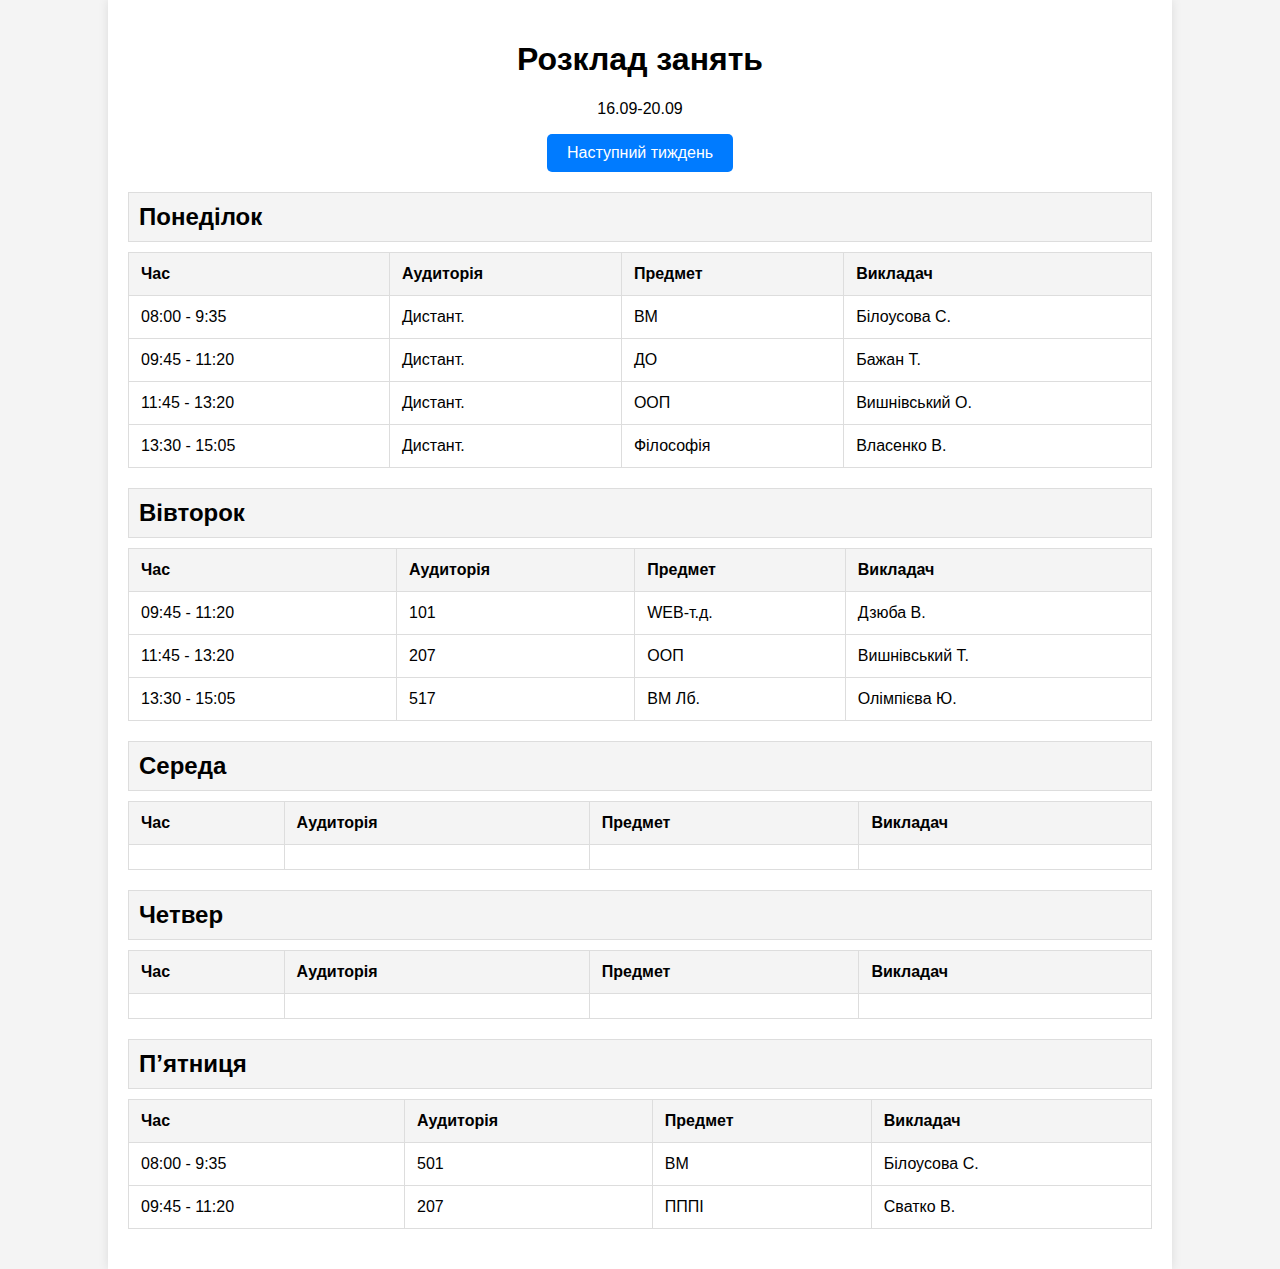
<file: index.html>
<!DOCTYPE html>
<html lang="uk">
<head>
    <meta charset="UTF-8">
    <meta name="viewport" content="width=device-width, initial-scale=1.0">
    <title>Розклад занять</title>
    <link rel="stylesheet" href="styles.css">
</head>
<body>
    <div class="container">
        <h1>Розклад занять</h1>
        <p>16.09-20.09</p>
        <div class="week-switch">
            <a href="week2.html">
                <button>Наступний тиждень</button>
            </a>              
        </div>
        <div class="schedules">
            <div class="schedule">
                <h2>Понеділок</h2>
                <table>
                    <thead>
                        <tr>
                            <th>Час</th>
                            <th>Аудиторія</th>
                            <th>Предмет</th>
                            <th>Викладач</th>
                        </tr>
                    </thead>
                    <tbody>
                        <tr>
                            <td>08:00 - 9:35</td>
                            <td>Дистант.</td>
                            <td>ВМ</td>
                            <td>Білоусова С.</td>
                        </tr>
                        <tr>
                            <td>09:45 - 11:20</td>
                            <td>Дистант.</td>
                            <td>ДО</td>
                            <td>Бажан Т.</td>
                        </tr>
                        <tr></tr>
                            <td>11:45 - 13:20</td>
                            <td>Дистант.</td>
                            <td>ООП</td>
                            <td>Вишнівський О.</td>
                        </tr>
                        <tr>
                            <td>13:30 - 15:05</td>
                            <td>Дистант.</td>
                            <td>Філософія</td>
                            <td>Власенко В.</td>
                        </tr>
                    </tbody>
                </table>
            </div>
            <div class="schedule">
                <h2>Вівторок</h2>
                <table>
                    <thead>
                        <tr>
                            <th>Час</th>
                            <th>Аудиторія</th>
                            <th>Предмет</th>
                            <th>Викладач</th>
                        </tr>
                    </thead>
                    <tbody>
                        <tr></tr>
                            <td>09:45 - 11:20</td>
                            <td>101</td>
                            <td>WEB-т.д.</td>
                            <td>Дзюба В.</td>
                        </tr>
                        <tr></tr>
                            <td>11:45 - 13:20</td>
                            <td>207</td>
                            <td>ООП</td>
                            <td>Вишнівський Т.</td>
                        </tr>
                        <tr>
                            <td>13:30 - 15:05</td>
                            <td>517</td>
                            <td>ВМ Лб.</td>
                            <td>Олімпієва Ю.</td>
                        </tr>
                    </tbody>
                </table>
            </div>
            <div class="schedule">
                <h2>Середа</h2>
                <table>
                    <thead>
                        <tr>
                            <th>Час</th>
                            <th>Аудиторія</th>
                            <th>Предмет</th>
                            <th>Викладач</th>
                        </tr>
                    </thead>
                    <tbody>
                        <tr>
                            <td></td>
                            <td></td>
                            <td></td>
                            <td></td>
                        </tr>
                    </tbody>
                </table>
            </div>
            <div class="schedule">
                <h2>Четвер</h2>
                <table>
                    <thead>
                        <tr>
                            <th>Час</th>
                            <th>Аудиторія</th>
                            <th>Предмет</th>
                            <th>Викладач</th>
                        </tr>
                    </thead>
                    <tbody>
                        <tr>
                            <td></td>
                            <td></td>
                            <td></td>
                            <td></td>
                        </tr>
                    </tbody>
                </table>
            </div>
            <div class="schedule">
                <h2>П’ятниця</h2>
                <table>
                    <thead>
                        <tr>
                            <th>Час</th>
                            <th>Аудиторія</th>
                            <th>Предмет</th>
                            <th>Викладач</th>
                        </tr>
                    </thead>
                    <tbody>
                        <tr>
                            <td>08:00 - 9:35</td>
                            <td>501</td>
                            <td>ВМ</td>
                            <td>Білоусова С.</td>
                        </tr>
                        <tr>
                            <td>09:45 - 11:20</td>
                            <td>207</td>
                            <td>ПППІ</td>
                            <td>Сватко В.</td>
                        </tr>
                    </tbody>
                </table>
            </div>
        </div>
    </div>
</body>
</html>
</file>
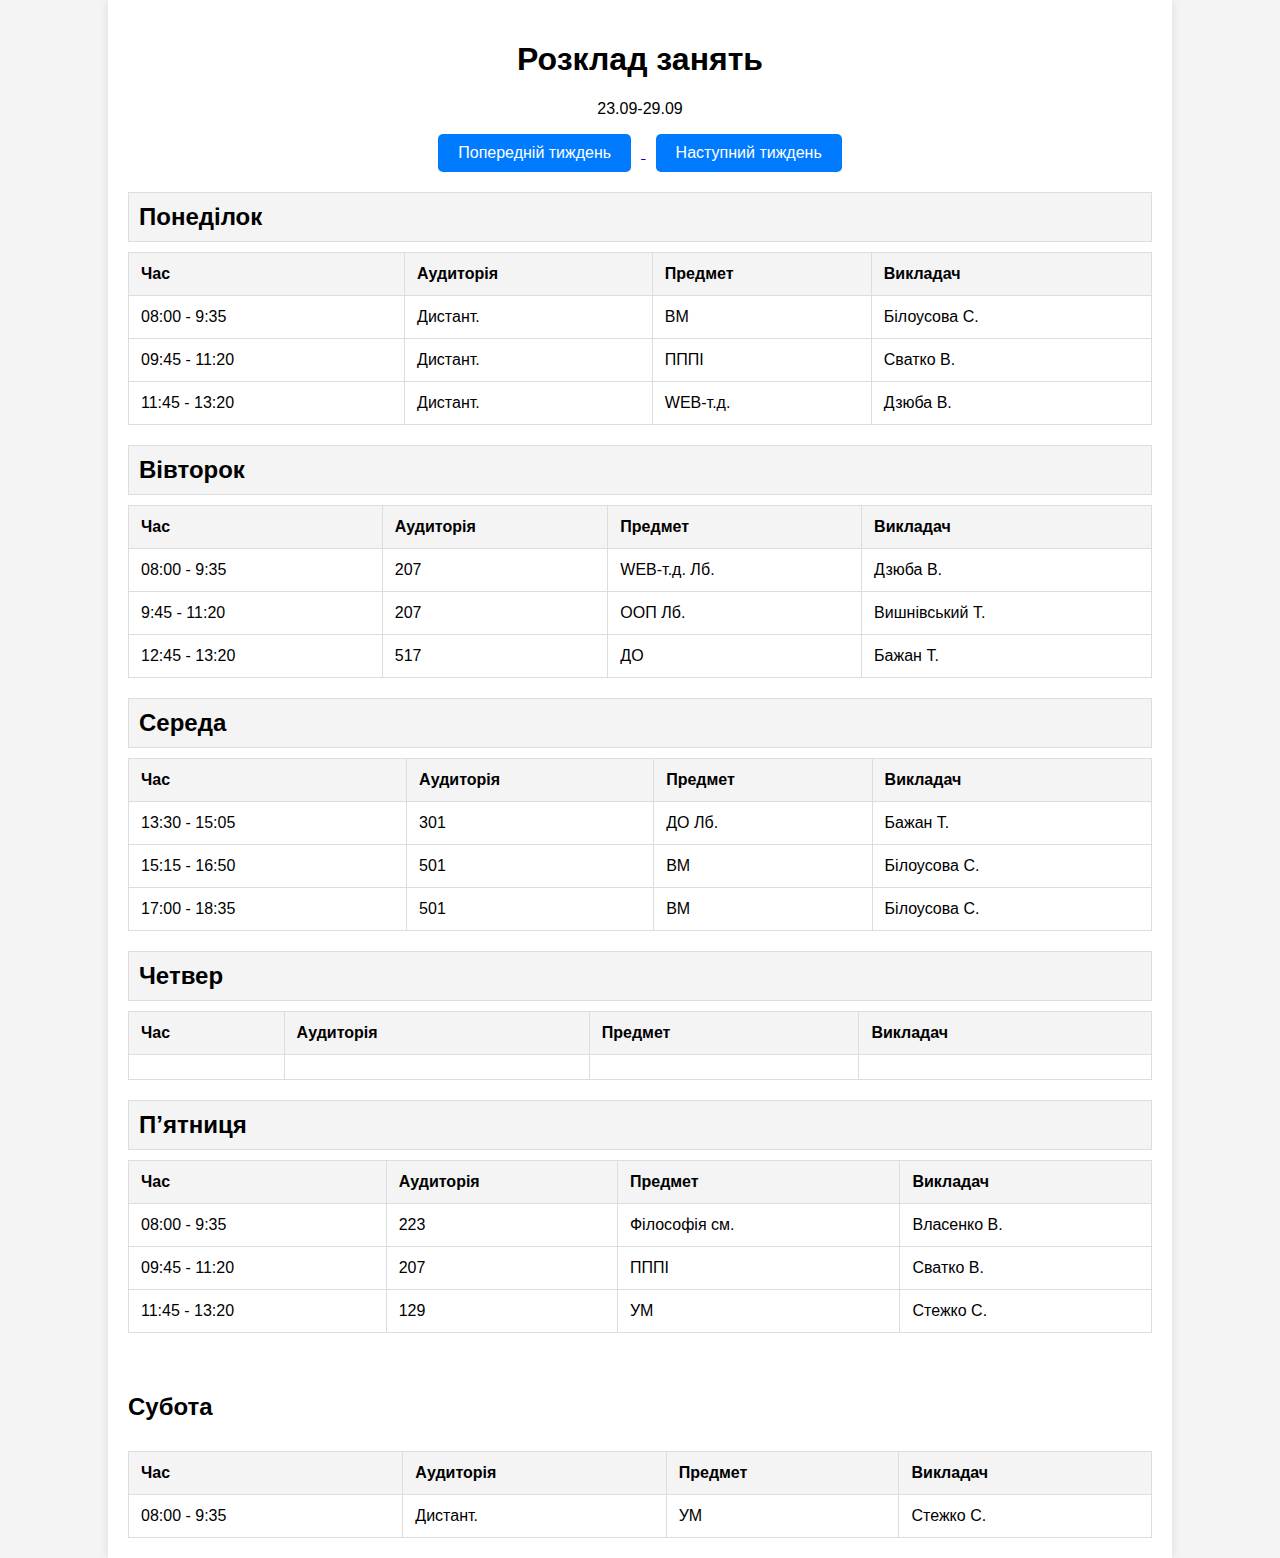
<file: week2.html>
<!DOCTYPE html>
<html lang="uk">
<head>
    <meta charset="UTF-8">
    <meta name="viewport" content="width=device-width, initial-scale=1.0">
    <title>Розклад занять</title>
    <link rel="stylesheet" href="styles.css">
</head>
<body>
    <div class="container">
        <h1>Розклад занять</h1>
        <p>23.09-29.09</p>
        <div class="week-switch">
            <a href="index.html">
                <button>Попередній тиждень</button>
            </a> 
            <a href="week3.html">
                <button>Наступний тиждень</button>
            </a>              
        </div>
        <div class="schedules">
            <div class="schedule">
                <h2>Понеділок</h2>
                <table>
                    <thead>
                        <tr>
                            <th>Час</th>
                            <th>Аудиторія</th>
                            <th>Предмет</th>
                            <th>Викладач</th>
                        </tr>
                    </thead>
                    <tbody>
                        <tr>
                            <td>08:00 - 9:35</td>
                            <td>Дистант.</td>
                            <td>ВМ</td>
                            <td>Білоусова С.</td>
                        </tr>
                        <tr>
                            <td>09:45 - 11:20</td>
                            <td>Дистант.</td>
                            <td>ПППІ</td>
                            <td>Сватко В.</td>
                        </tr>
                        <tr></tr>
                            <td>11:45 - 13:20</td>
                            <td>Дистант.</td>
                            <td> WEB-т.д.</td>
                            <td>Дзюба В.</td>
                        </tr>
                    </tbody>
                </table>
            </div>
            <div class="schedule">
                <h2>Вівторок</h2>
                <table>
                    <thead>
                        <tr>
                            <th>Час</th>
                            <th>Аудиторія</th>
                            <th>Предмет</th>
                            <th>Викладач</th>
                        </tr>
                    </thead>
                    <tbody>
                        <tr></tr>
                            <td>08:00 - 9:35</td>
                            <td>207</td>
                            <td>WEB-т.д. Лб.</td>
                            <td>Дзюба В.</td>
                        </tr>
                        <tr></tr>
                            <td>9:45 - 11:20</td>
                            <td>207</td>
                            <td>ООП Лб.</td>
                            <td>Вишнівський Т.</td>
                        </tr>
                        <tr>
                            <td>12:45 - 13:20</td>
                            <td>517</td>
                            <td>ДО</td>
                            <td>Бажан Т.</td>
                        </tr>
                    </tbody>
                </table>
            </div>
            <div class="schedule">
                <h2>Середа</h2>
                <table>
                    <thead>
                        <tr>
                            <th>Час</th>
                            <th>Аудиторія</th>
                            <th>Предмет</th>
                            <th>Викладач</th>
                        </tr>
                    </thead>
                    <tbody>
                        <tr>
                            <td>13:30 - 15:05</td>
                            <td>301</td>
                            <td>ДО Лб.</td>
                            <td>Бажан Т.</td>
                        </tr>
                        <tr>
                            <td>15:15 - 16:50</td>
                            <td>501</td>
                            <td>ВМ</td>
                            <td>Білоусова С.</td>
                        </tr>
                        <tr></tr>
                            <td>17:00 - 18:35</td>
                            <td>501</td>
                            <td> ВМ</td>
                            <td>Білоусова С.</td>
                        </tr>
                    </tbody>
                </table>
            </div>
            <div class="schedule">
                <h2>Четвер</h2>
                <table>
                    <thead>
                        <tr>
                            <th>Час</th>
                            <th>Аудиторія</th>
                            <th>Предмет</th>
                            <th>Викладач</th>
                        </tr>
                    </thead>
                    <tbody>
                        <tr>
                            <td></td>
                            <td></td>
                            <td></td>
                            <td></td>
                        </tr>
                    </tbody>
                </table>
            </div>
            <div class="schedule">
                <h2>П’ятниця</h2>
                <table>
                    <thead>
                        <tr>
                            <th>Час</th>
                            <th>Аудиторія</th>
                            <th>Предмет</th>
                            <th>Викладач</th>
                        </tr>
                    </thead>
                    <tbody>
                        <tr>
                            <td>08:00 - 9:35</td>
                            <td>223</td>
                            <td>Філософія см.</td>
                            <td>Власенко В.</td>
                        </tr>
                        <tr>
                            <td>09:45 - 11:20</td>
                            <td>207</td>
                            <td>ПППІ</td>
                            <td>Сватко В.</td>
                        </tr>
                        <tr>
                            <td>11:45 - 13:20</td>
                            <td>129</td>
                            <td>УМ</td>
                            <td>Стежко С.</td>
                        </tr>
                    </tbody>
                </table>
            </div>
            <div class="schedule"></div>
                <h2>Субота</h2>
                </h2>
                <table>
                    <thead>
                        <tr>
                            <th>Час</th>
                            <th>Аудиторія</th>
                            <th>Предмет</th>
                            <th>Викладач</th>
                        </tr>
                    </thead>
                    <tbody>
                        <tr>
                            <td>08:00 - 9:35</td>
                            <td>Дистант.</td>
                            <td>УМ</td>
                            <td>Стежко С.</td>
                        </tr>
                    </tbody>
                </table>
            </div>
        </div>
    </div>
</body>
</html>
</file>
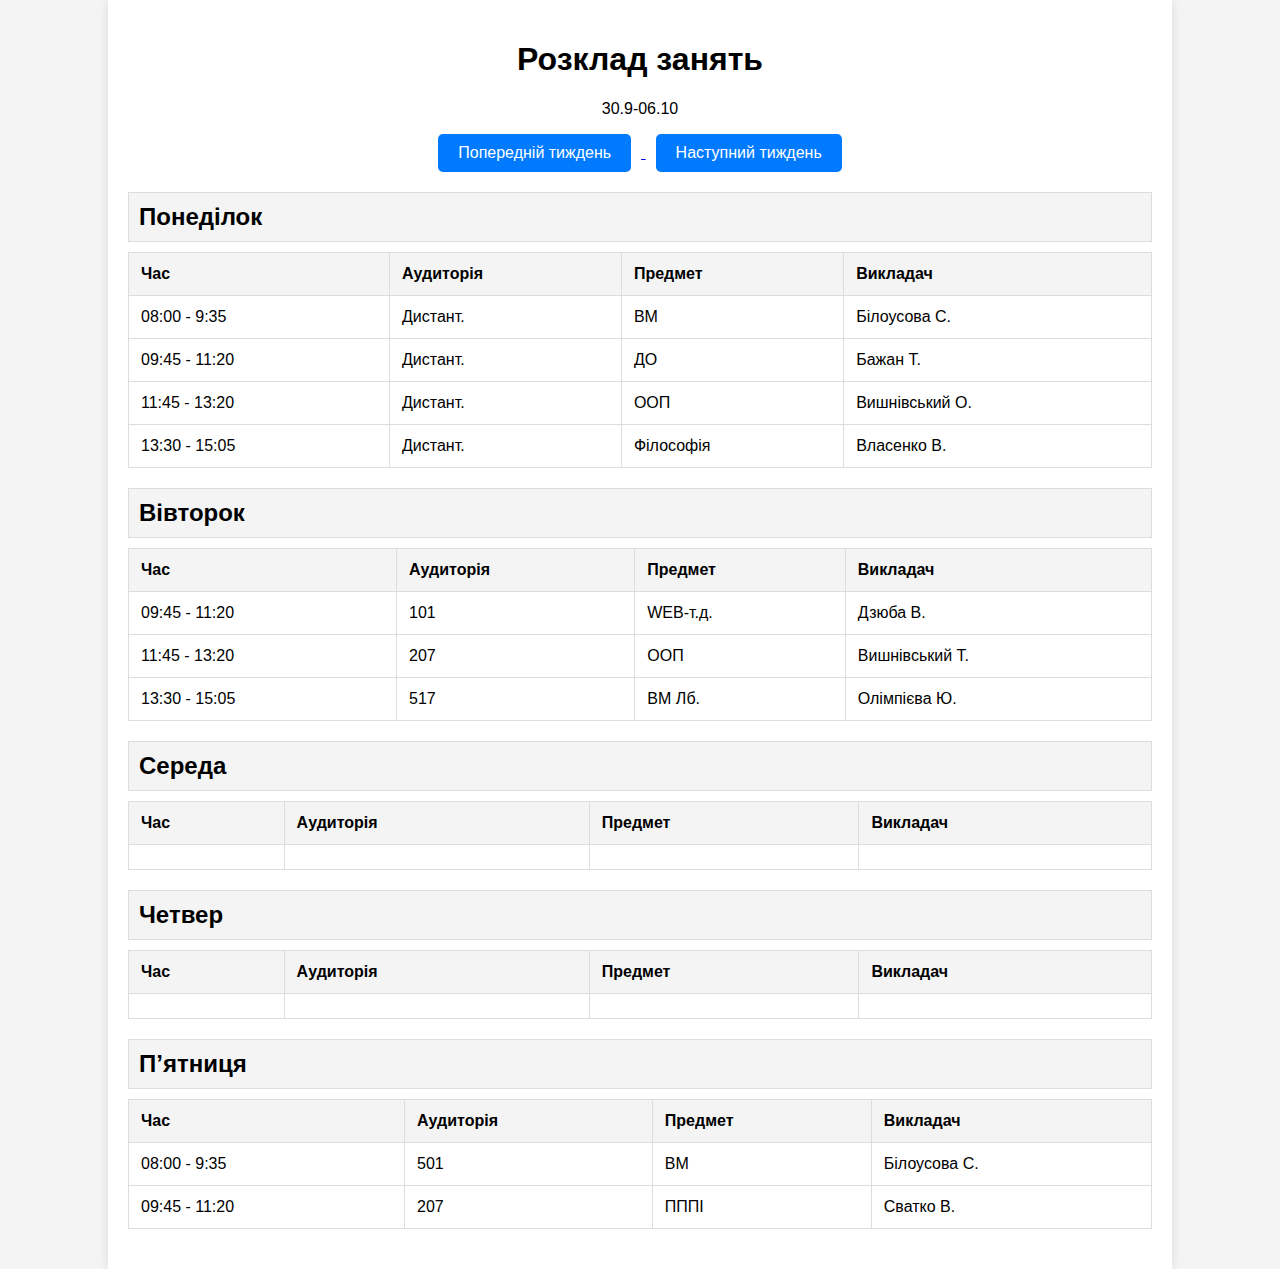
<file: week3.html>
<!DOCTYPE html>
<html lang="uk">
<head>
    <meta charset="UTF-8">
    <meta name="viewport" content="width=device-width, initial-scale=1.0">
    <title>Розклад занять</title>
    <link rel="stylesheet" href="styles.css">
</head>
<body>
    <div class="container">
        <h1>Розклад занять</h1>
        <p>30.9-06.10</p>
        <div class="week-switch">
            <a href="week2.html">
                <button>Попередній тиждень</button>
            </a> 
            <a href="week4.html">
                <button>Наступний тиждень</button>
            </a>              
        </div>
        <div class="schedules">
            <div class="schedule">
                <h2>Понеділок</h2>
                <table>
                    <thead>
                        <tr>
                            <th>Час</th>
                            <th>Аудиторія</th>
                            <th>Предмет</th>
                            <th>Викладач</th>
                        </tr>
                    </thead>
                    <tbody>
                        <tr>
                            <td>08:00 - 9:35</td>
                            <td>Дистант.</td>
                            <td>ВМ</td>
                            <td>Білоусова С.</td>
                        </tr>
                        <tr>
                            <td>09:45 - 11:20</td>
                            <td>Дистант.</td>
                            <td>ДО</td>
                            <td>Бажан Т.</td>
                        </tr>
                        <tr></tr>
                            <td>11:45 - 13:20</td>
                            <td>Дистант.</td>
                            <td>ООП</td>
                            <td>Вишнівський О.</td>
                        </tr>
                        <tr>
                            <td>13:30 - 15:05</td>
                            <td>Дистант.</td>
                            <td>Філософія</td>
                            <td>Власенко В.</td>
                        </tr>
                    </tbody>
                </table>
            </div>
            <div class="schedule">
                <h2>Вівторок</h2>
                <table>
                    <thead>
                        <tr>
                            <th>Час</th>
                            <th>Аудиторія</th>
                            <th>Предмет</th>
                            <th>Викладач</th>
                        </tr>
                    </thead>
                    <tbody>
                        <tr></tr>
                            <td>09:45 - 11:20</td>
                            <td>101</td>
                            <td>WEB-т.д.</td>
                            <td>Дзюба В.</td>
                        </tr>
                        <tr></tr>
                            <td>11:45 - 13:20</td>
                            <td>207</td>
                            <td>ООП</td>
                            <td>Вишнівський Т.</td>
                        </tr>
                        <tr>
                            <td>13:30 - 15:05</td>
                            <td>517</td>
                            <td>ВМ Лб.</td>
                            <td>Олімпієва Ю.</td>
                        </tr>
                    </tbody>
                </table>
            </div>
            <div class="schedule">
                <h2>Середа</h2>
                <table>
                    <thead>
                        <tr>
                            <th>Час</th>
                            <th>Аудиторія</th>
                            <th>Предмет</th>
                            <th>Викладач</th>
                        </tr>
                    </thead>
                    <tbody>
                        <tr>
                            <td></td>
                            <td></td>
                            <td></td>
                            <td></td>
                        </tr>
                    </tbody>
                </table>
            </div>
            <div class="schedule">
                <h2>Четвер</h2>
                <table>
                    <thead>
                        <tr>
                            <th>Час</th>
                            <th>Аудиторія</th>
                            <th>Предмет</th>
                            <th>Викладач</th>
                        </tr>
                    </thead>
                    <tbody>
                        <tr>
                            <td></td>
                            <td></td>
                            <td></td>
                            <td></td>
                        </tr>
                    </tbody>
                </table>
            </div>
            <div class="schedule">
                <h2>П’ятниця</h2>
                <table>
                    <thead>
                        <tr>
                            <th>Час</th>
                            <th>Аудиторія</th>
                            <th>Предмет</th>
                            <th>Викладач</th>
                        </tr>
                    </thead>
                    <tbody>
                        <tr>
                            <td>08:00 - 9:35</td>
                            <td>501</td>
                            <td>ВМ</td>
                            <td>Білоусова С.</td>
                        </tr>
                        <tr>
                            <td>09:45 - 11:20</td>
                            <td>207</td>
                            <td>ПППІ</td>
                            <td>Сватко В.</td>
                        </tr>
                    </tbody>
                </table>
            </div>
        </div>
    </div>
</body>
</html>
</file>
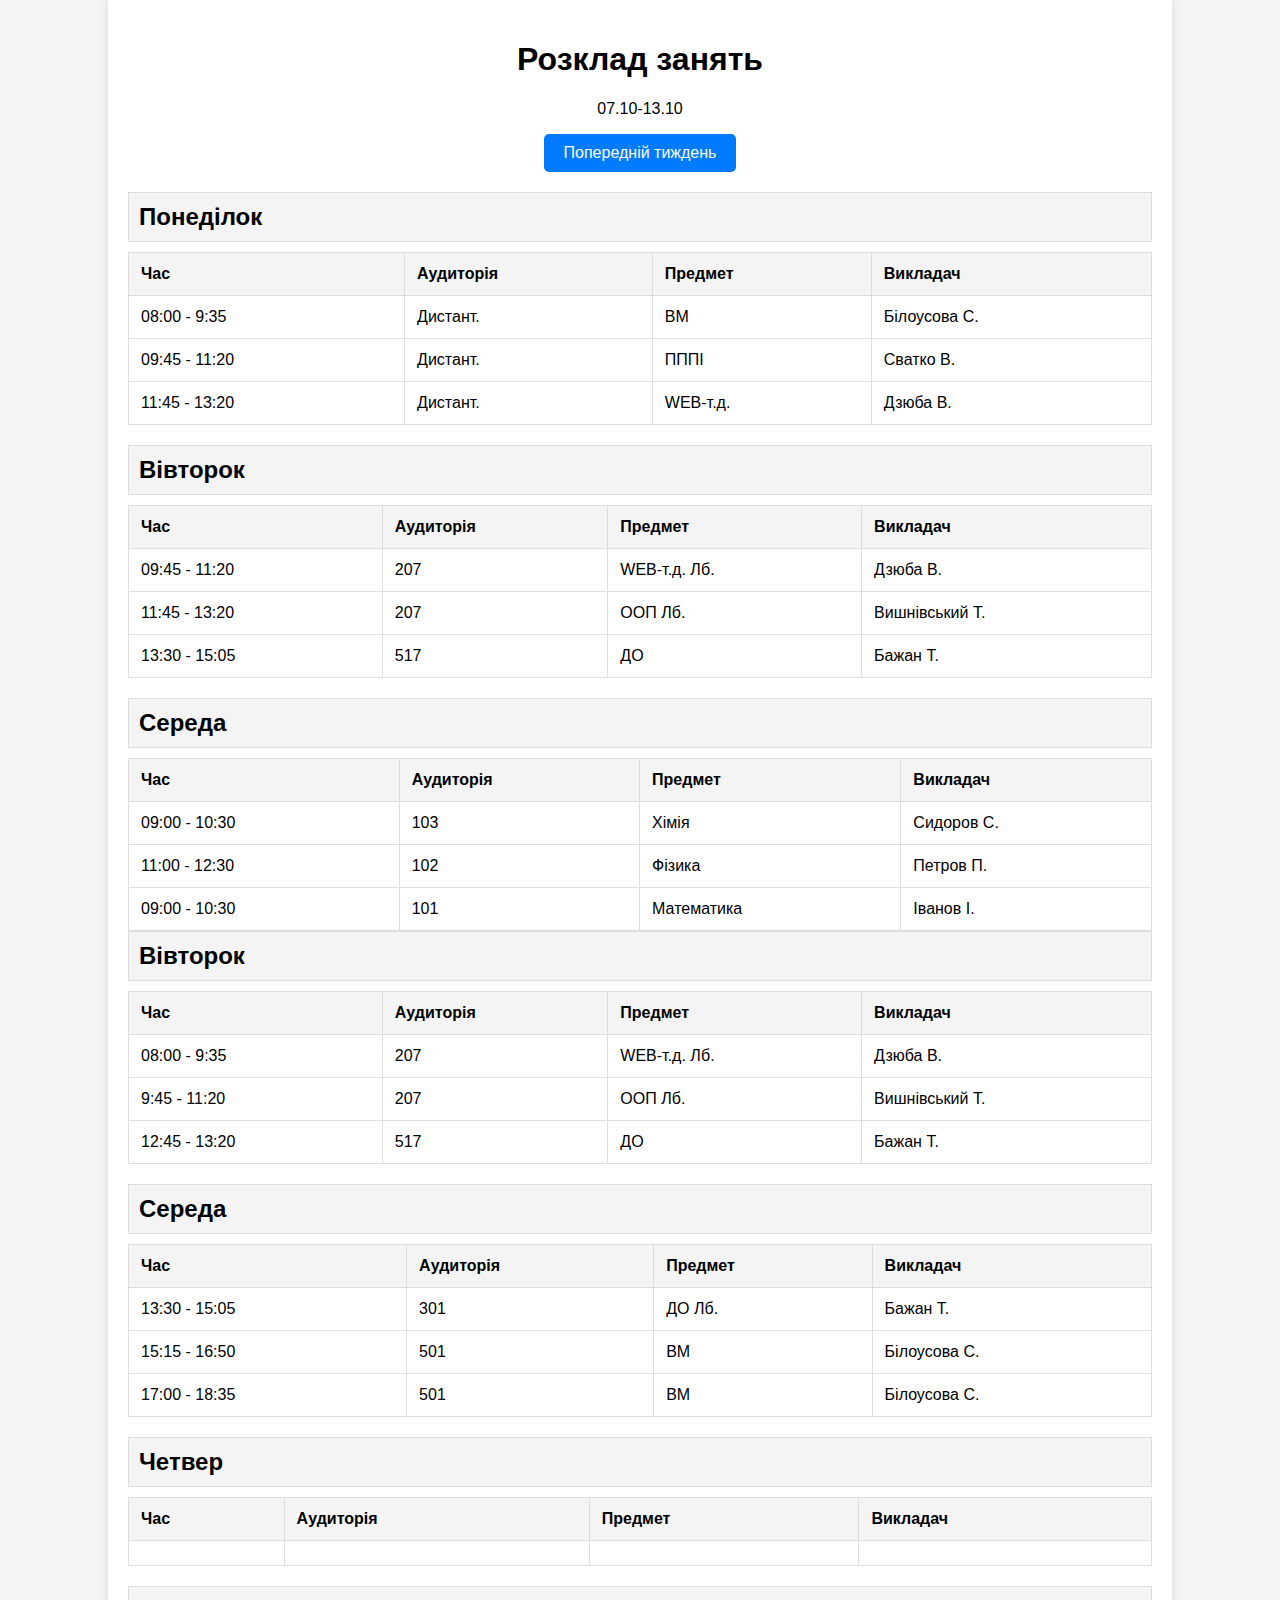
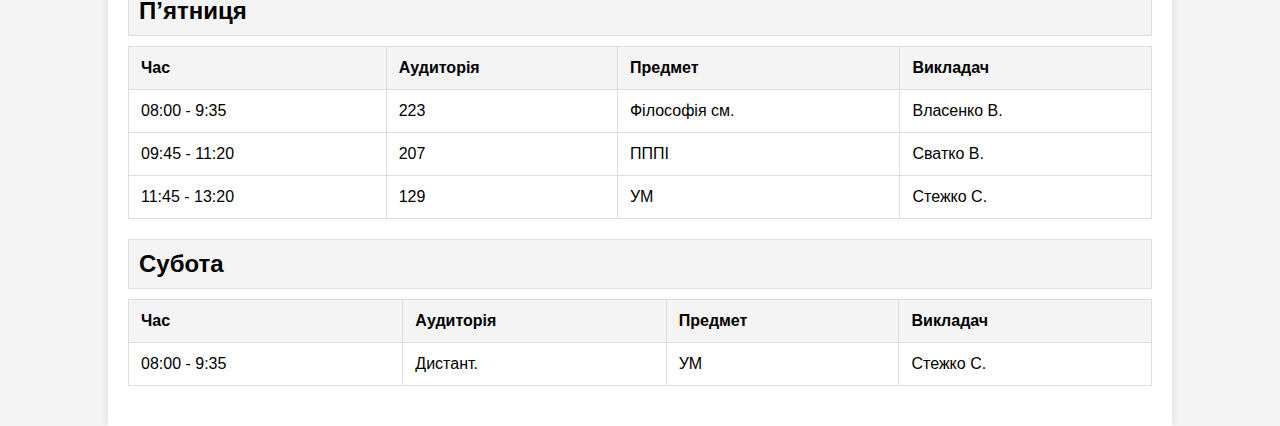
<file: week4.html>
<!DOCTYPE html>
<html lang="uk">
<head>
    <meta charset="UTF-8">
    <meta name="viewport" content="width=device-width, initial-scale=1.0">
    <title>Розклад занять</title>
    <link rel="stylesheet" href="styles.css">
</head>
<body>
    <div class="container">
        <h1>Розклад занять</h1>
        <p>07.10-13.10</p>
        <div class="week-switch">
            <a href="week3.html">
                <button>Попередній тиждень</button>
            </a>            
        </div>
        <div class="schedules">
            <div class="schedule">
                <h2>Понеділок</h2>
                <table>
                    <thead>
                        <tr>
                            <th>Час</th>
                            <th>Аудиторія</th>
                            <th>Предмет</th>
                            <th>Викладач</th>
                        </tr>
                    </thead>
                    <tbody>
                        <tr>
                            <td>08:00 - 9:35</td>
                            <td>Дистант.</td>
                            <td>ВМ</td>
                            <td>Білоусова С.</td>
                        </tr>
                        <tr>
                            <td>09:45 - 11:20</td>
                            <td>Дистант.</td>
                            <td>ПППІ</td>
                            <td>Сватко В.</td>
                        </tr>
                        <tr></tr>
                            <td>11:45 - 13:20</td>
                            <td>Дистант.</td>
                            <td> WEB-т.д.</td>
                            <td>Дзюба В.</td>
                        </tr>
                    </tbody>
                </table>
            </div>
            <div class="schedule">
                <h2>Вівторок</h2>
                <table>
                    <thead>
                        <tr>
                            <th>Час</th>
                            <th>Аудиторія</th>
                            <th>Предмет</th>
                            <th>Викладач</th>
                        </tr>
                    </thead>
                    <tbody>
                        <tr></tr>
                            <td>09:45 - 11:20</td>
                            <td>207</td>
                            <td>WEB-т.д. Лб.</td>
                            <td>Дзюба В.</td>
                        </tr>
                        <tr></tr>
                            <td>11:45 - 13:20</td>
                            <td>207</td>
                            <td>ООП Лб.</td>
                            <td>Вишнівський Т.</td>
                        </tr>
                        <tr>
                            <td>13:30 - 15:05</td>
                            <td>517</td>
                            <td>ДО</td>
                            <td>Бажан Т.</td>
                        </tr>
                    </tbody>
                </table>
            </div>
            <div class="schedule">
                <h2>Середа</h2>
                <table>
                    <thead>
                        <tr>
                            <th>Час</th>
                            <th>Аудиторія</th>
                            <th>Предмет</th>
                            <th>Викладач</th>
                        </tr>
                    </thead>
                    <tbody>
                        <tr>
                            <td>09:00 - 10:30</td>
                            <td>103</td>
                            <td>Хімія</td>
                            <td>Сидоров С.</td>
                        </tr>
                        <tr></tr>
                            <td>11:00 - 12:30</td>
                            <td>102</td>
                            <td>Фізика</td>
                            <td>Петров П.</td>
                        </tr>
                        <tr></tr>
                            <td>09:00 - 10:30</td>
                            <td>101</td>
                            <td>Математика</td>
                            <td>Іванов І.</td>
                        </tr>
                    </tbody>
                </table>
                <div class="schedule">
                    <h2>Вівторок</h2>
                    <table>
                        <thead>
                            <tr>
                                <th>Час</th>
                                <th>Аудиторія</th>
                                <th>Предмет</th>
                                <th>Викладач</th>
                            </tr>
                        </thead>
                        <tbody>
                            <tr></tr>
                                <td>08:00 - 9:35</td>
                                <td>207</td>
                                <td>WEB-т.д. Лб.</td>
                                <td>Дзюба В.</td>
                            </tr>
                            <tr></tr>
                                <td>9:45 - 11:20</td>
                                <td>207</td>
                                <td>ООП Лб.</td>
                                <td>Вишнівський Т.</td>
                            </tr>
                            <tr>
                                <td>12:45 - 13:20</td>
                                <td>517</td>
                                <td>ДО</td>
                                <td>Бажан Т.</td>
                            </tr>
                        </tbody>
                    </table>
                </div>
                <div class="schedule">
                    <h2>Середа</h2>
                    <table>
                        <thead>
                            <tr>
                                <th>Час</th>
                                <th>Аудиторія</th>
                                <th>Предмет</th>
                                <th>Викладач</th>
                            </tr>
                        </thead>
                        <tbody>
                            <tr>
                                <td>13:30 - 15:05</td>
                                <td>301</td>
                                <td>ДО Лб.</td>
                                <td>Бажан Т.</td>
                            </tr>
                            <tr>
                                <td>15:15 - 16:50</td>
                                <td>501</td>
                                <td>ВМ</td>
                                <td>Білоусова С.</td>
                            </tr>
                            <tr></tr>
                                <td>17:00 - 18:35</td>
                                <td>501</td>
                                <td> ВМ</td>
                                <td>Білоусова С.</td>
                            </tr>
                        </tbody>
                    </table>
                </div>
            <div class="schedule">
                <h2>Четвер</h2>
                <table>
                    <thead>
                        <tr>
                            <th>Час</th>
                            <th>Аудиторія</th>
                            <th>Предмет</th>
                            <th>Викладач</th>
                        </tr>
                    </thead>
                    <tbody>
                        <tr>
                            <td></td>
                            <td></td>
                            <td></td>
                            <td></td>
                        </tr>
                    </tbody>
                </table>
            </div>
            <div class="schedule">
                <h2>П’ятниця</h2>
                <table>
                    <thead>
                        <tr>
                            <th>Час</th>
                            <th>Аудиторія</th>
                            <th>Предмет</th>
                            <th>Викладач</th>
                        </tr>
                    </thead>
                    <tbody>
                        <tr>
                            <td>08:00 - 9:35</td>
                            <td>223</td>
                            <td>Філософія см.</td>
                            <td>Власенко В.</td>
                        </tr>
                        <tr>
                            <td>09:45 - 11:20</td>
                            <td>207</td>
                            <td>ПППІ</td>
                            <td>Сватко В.</td>
                        </tr>
                        <tr>
                            <td>11:45 - 13:20</td>
                            <td>129</td>
                            <td>УМ</td>
                            <td>Стежко С.</td>
                        </tr>
                    </tbody>
                </table>
            </div>
            <div class="schedule"></div>
                <h2>Субота</h2>
                </h2>
                <table>
                    <thead>
                        <tr>
                            <th>Час</th>
                            <th>Аудиторія</th>
                            <th>Предмет</th>
                            <th>Викладач</th>
                        </tr>
                    </thead>
                    <tbody>
                        <tr>
                            <td>08:00 - 9:35</td>
                            <td>Дистант.</td>
                            <td>УМ</td>
                            <td>Стежко С.</td>
                        </tr>
                    </tbody>
                </table>
            </div>
        </div>
    </div>
</body>
</html>
</file>
<file: styles.css>
body {
    font-family: Arial, sans-serif;
    background-color: #f4f4f4;
    margin: 0;
    padding: 0;
}

.container {
    width: 80%;
    margin: auto;
    padding: 20px;
    background: #fff;
    box-shadow: 0 0 10px rgba(0, 0, 0, 0.1);
}

h1 {
    text-align: center;
}
p {
    text-align: center;
}

.week-switch {
    text-align: center;
    margin-bottom: 20px;
}

button {
    padding: 10px 20px;
    margin: 0 10px;
    border: none;
    background-color: #007BFF;
    color: #fff;
    font-size: 16px;
    cursor: pointer;
    border-radius: 5px;
}

button:hover {
    background-color: #0056b3;
}

.schedules {
    display: flex;
    flex-direction: column;
}

.schedule {
    margin-bottom: 20px;
}

.schedule h2 {
    background-color: #f4f4f4;
    padding: 10px;
    border: 1px solid #ddd;
    margin: 0;
}

table {
    width: 100%;
    border-collapse: collapse;
    margin-top: 10px;
}

table, th, td {
    border: 1px solid #ddd;
}

th, td {
    padding: 12px;
    text-align: left;
}

thead {
    background-color: #f4f4f4;
}
</file>
